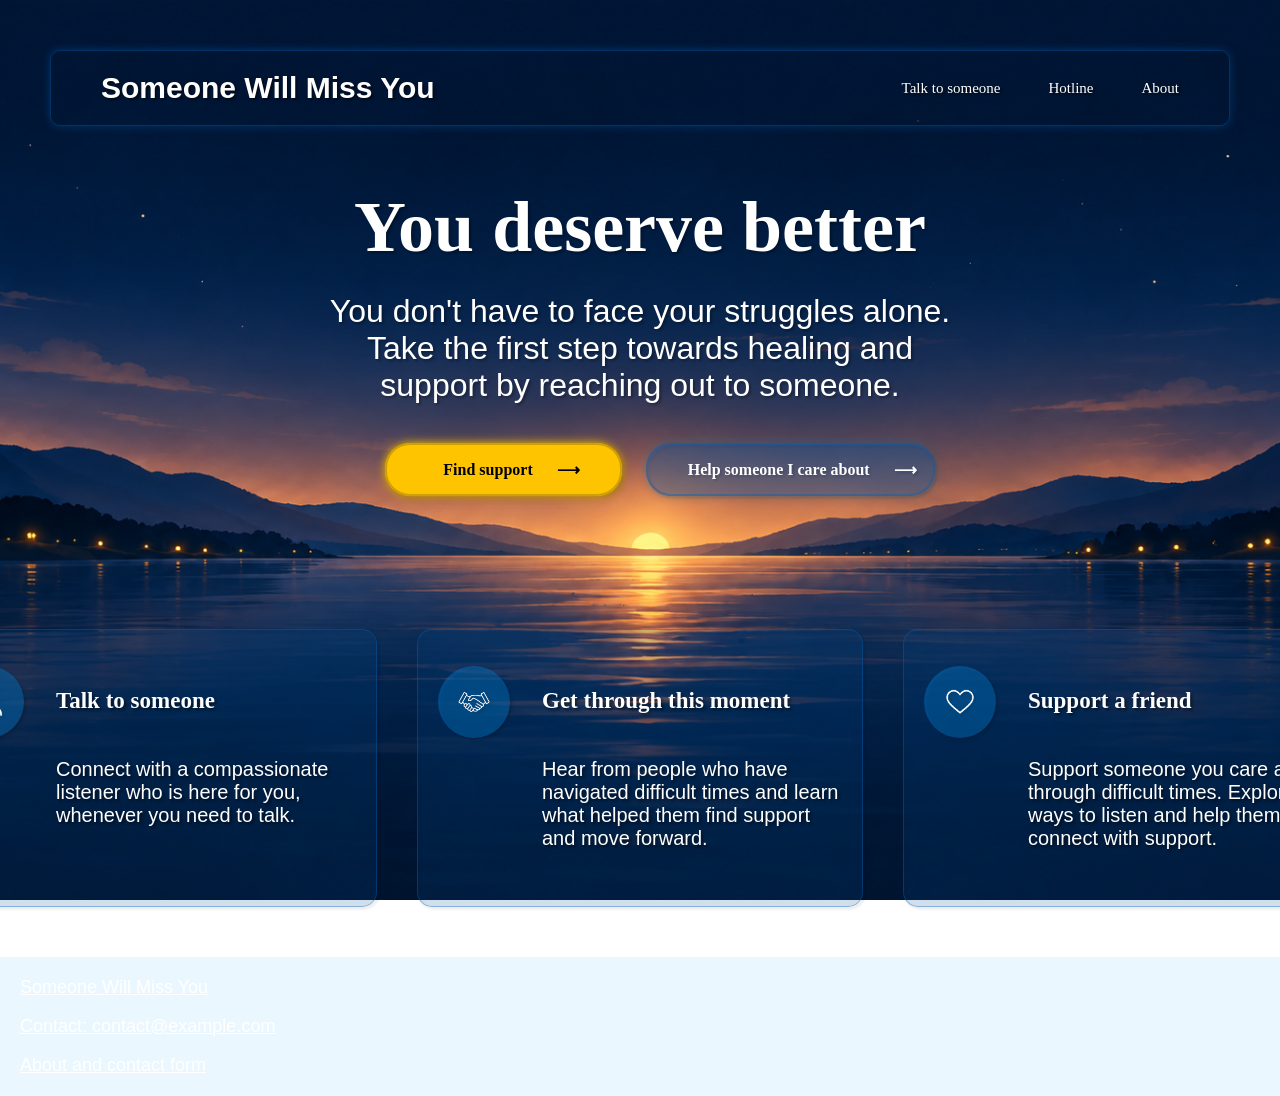
<file: index.html>
<!DOCTYPE html>
<html lang="en">
<head>
    <meta charset="UTF-8">
    <title>Someone Will Miss You</title>
    <meta name="viewport" content="width=device-width, initial-scale=1.0">
    <link rel="stylesheet" href="css/styles.css">
    <script src="js/main.js" defer></script>

</head>

<!-- Body section -->
<body>

    <!-- Header section -->
    <header>

        <!-- Header navigation -->
        <a href="index.html"><h1>Someone Will Miss You</h1></a>

        <button type="button" class="menu-toggle"
            aria-expanded="false" aria-controls="header-menu">
            ☰
        </button>

        <nav>
            <ul class="header-navigation" id="header-menu">
                <!--<li><a href="support.html">Find support</a></li>--> <!-- Detta är något jag vill lägga till när jag jobbar på den efter avslutad kurs. -->
                <li><a href="talk.html">Talk to someone</a></li>
                <li><a href="hotline.html">Hotline</a></li>
                <li><a href="about.html">About</a></li>
            </ul>
        </nav>
    </header>

    <!-- Main section -->
    <main>

        <!-- Headline & paragraf -->
        <h2>You deserve better</h2>
        <p class="support-text">
            You don't have to face your struggles alone.
            Take the first step towards healing and 
            support by reaching out to someone. 
        </p>

        <!-- navigationsmeny -->
        <nav>
            <ul class = "main-navigation">
                <li><a href="hotline.html" id="find">Find support<span aria-hidden="true">⟶</span></a></li>
                <li><a href="talk.html" id="help">Help someone I care about<span aria-hidden="true">⟶</span></a></li>
            </ul>
        </nav>

        <!-- Support card navigation meny -->
        <section class="support-cards">
            <div class="support-card1">
                <div class="support-heading">
                    <img src="images/person.png" alt="a person">
                    <h2>Talk to someone</h2>
                </div>
                <p>Connect with a compassionate listener who is here for you,
                    whenever you need to talk.
            </div>

            <div class="support-card2">
                <div class="support-heading">
                    <img src="images/hands.png" alt="shaking hands">
                    <h2>Get through this moment</h2>
                </div>
                <p>Hear from people who have navigated difficult times and learn what helped them find support and move forward.
            </div>

            <div class="support-card3">
                <div class="support-heading">
                    <img src="images/heart.png" alt="a heart">
                    <h2>Support a friend</h2>
                </div>
                <p>Support someone you care about through difficult times. 
                    Explore ways to listen and help them connect with support.
            </div>
        </section>
        
    </main>

    <footer class="site-footer">
        <a href="index.html">Someone Will Miss You</a>
        <p>Contact: contact@example.com</p>
        <a href="about.html">About and contact form</a>
    </footer>
    
</body>

</html>
</file>
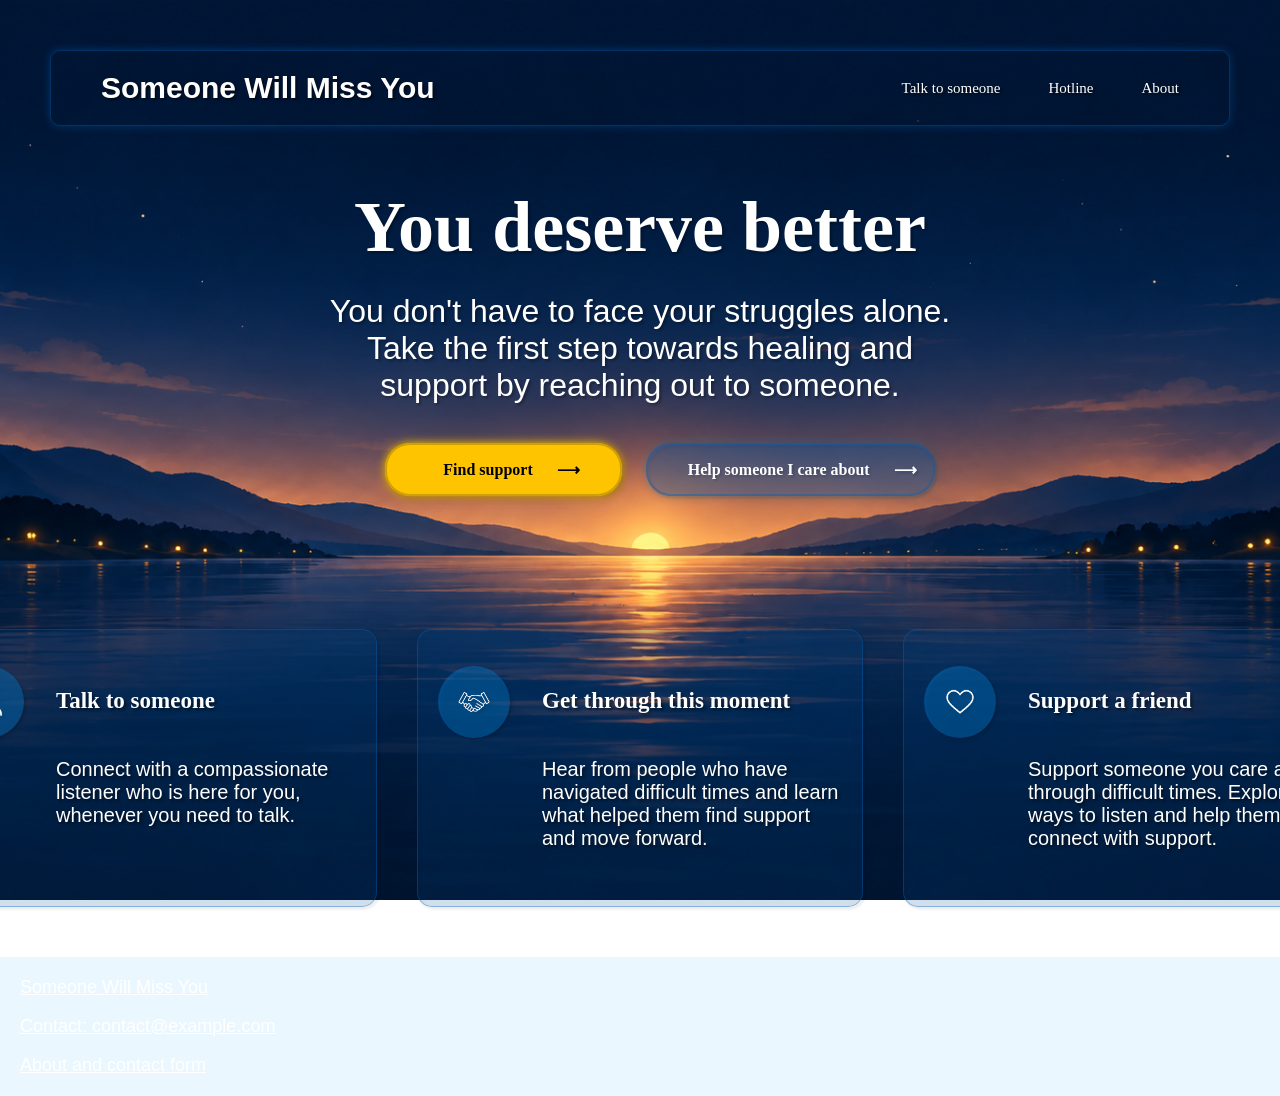
<file: html/index.html>
<!DOCTYPE html>
<html lang="en">
<head>
    <meta charset="UTF-8">
    <title>Someone Will Miss You</title>
    <meta name="viewport" content="width=device-width, initial-scale=1.0">
    <link rel="stylesheet" href="../css/styles.css">
    <script src="../js/main.js" defer></script>

</head>

<!-- Body section -->
<body>

    <!-- Header section -->
    <header>

        <!-- Header navigation -->
        <a href="index.html"><h1>Someone Will Miss You</h1></a>

        <button type="button" class="menu-toggle"
            aria-expanded="false" aria-controls="header-menu">
            ☰
        </button>

        <nav>
            <ul class="header-navigation">
                <!--<li><a href="support.html">Find support</a></li>--> <!-- Detta är något jag vill lägga till när jag jobbar på den efter avslutad kurs. -->
                <li><a href="talk.html">Talk to someone</a></li>
                <li><a href="hotline.html">Hotline</a></li>
                <li><a href="about.html">About</a></li>
            </ul>
        </nav>
    </header>

    <!-- Main section -->
    <main>

        <!-- Headline & paragraf -->
        <h2>You deserve better</h2>
        <p class="support-text">
            You don't have to face your struggles alone.
            Take the first step towards healing and 
            support by reaching out to someone. 
        </p>

        <!-- navigationsmeny -->
        <nav>
            <ul class = "main-navigation">
                <li><a href="talk.html" id="find">Find support<span aria-hidden="true">⟶</span></a></li>
                <li><a href="hotline.html" id="help">Help someone I care about<span aria-hidden="true">⟶</span></a></li>
            </ul>
        </nav>

        <!-- Support card navigation meny -->
        <section class="support-cards">
            <div class="support-card1">
                <div class="support-heading">
                    <img src="../images/person.png" alt="a person">
                    <h2>Talk to someone</h2>
                </div>
                <p>Connect with a compassionate listener who is here for you,
                    whenever you need to talk.
            </div>

            <div class="support-card2">
                <div class="support-heading">
                    <img src="../images/hands.png" alt="shaking hands">
                    <h2>Get through this moment</h2>
                </div>
                <p>Hear from people who have navigated difficult times and learn what helped them find support and move forward.
            </div>

            <div class="support-card3">
                <div class="support-heading">
                    <img src="../images/heart.png" alt="a heart">
                    <h2>Support a friend</h2>
                </div>
                <p>Support someone you care about through difficult times. 
                    Explore ways to listen and help them connect with support.
            </div>
        </section>
        
    </main>

    <footer class="site-footer">
        <a href="index.html">Someone Will Miss You</a>
        <p>Contact: contact@example.com</p>
        <a href="about.html">About and contact form</a>
    </footer>
    
</body>

</html>
</file>
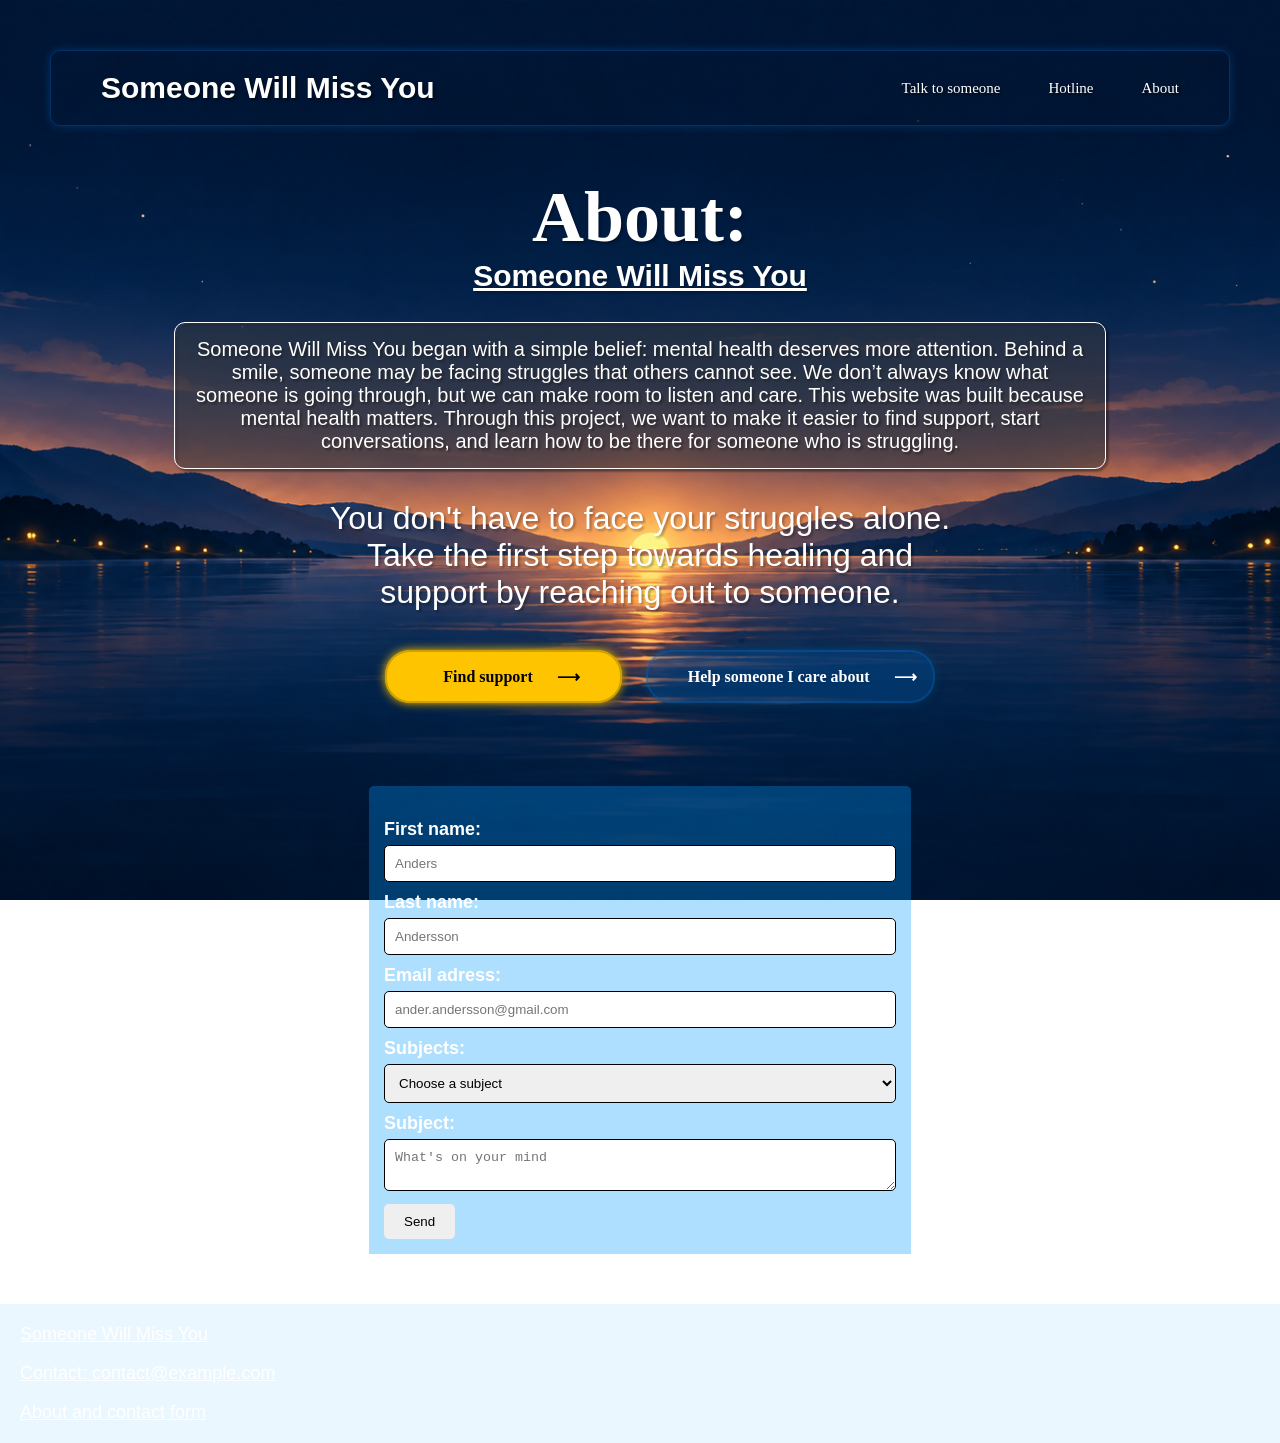
<file: about.html>
<!DOCTYPE html>
<html lang="en">
<head>
    <meta charset="UTF-8">
    <title>Someone Will Miss You</title>
    <meta name="viewport" content="width=device-width, initial-scale=1.0">
    <link rel="stylesheet" href="css/styles.css">
    <script src="js/main.js" defer></script>
    <script src="js/contact.js" defer></script>

</head>

<body>
    <header>

        <!-- Header navigation -->

        <a href="index.html"><h1>Someone Will Miss You</h1></a>

        <button type="button" class="menu-toggle"
            aria-expanded="false" aria-controls="header-menu">
            ☰
        </button>

        <nav>
            <ul class="header-navigation">
            <!--<li><a href="support.html">Find support</a></li>--> <!-- Detta är något jag vill lägga till när jag jobbar på den efter avslutad kurs. -->
                <li><a href="talk.html">Talk to someone</a></li>
                <li><a href="hotline.html">Hotline</a></li>
                <li><a href="about.html">About</a></li>
            </ul>
        </nav>
    </header>

    <main>
            <h2 class="about-header">About:</h2>
            <h3 class="about-brand">Someone Will Miss You</h3>
            
            <p class="about-paragraph">Someone Will Miss You began with a simple belief: mental health deserves more attention.
                Behind a smile, someone may be facing struggles that others cannot see. We don’t always know what someone is going through, 
                but we can make room to listen and care.
                This website was built because mental health matters. 
                Through this project, we want to make it easier to find support, start conversations, 
                and learn how to be there for someone who is struggling.
            </p>
            
            <p class="support-text">
                You don't have to face your struggles alone.
                Take the first step towards healing and 
                support by reaching out to someone. 
            </p>

        <!-- navigationsmeny -->
        <nav>
            <ul class = "main-navigation">
                <li><a href="hotline.html" id="find">Find support<span aria-hidden="true">⟶</span></a></li>
                <li><a href="talk.html" id="help">Help someone I care about<span aria-hidden="true">⟶</span></a></li>
            </ul>
        </nav>

        <div class="contact-container">
            <ul id="errorlist"></ul>
            <ul id="validatemessage"></ul>
            <form id="contact-form" novalidate>
                <label for="fName">First name:</label>
                <input type="text" id="fName" placeholder="Anders">

                <label for="lName">Last name:</label>
                <input type="text" id="lName" placeholder="Andersson">

                <label for="email">Email adress:</label>
                <input type="email" id="email" placeholder="ander.andersson@gmail.com">

                <label for="subject-options">Subjects:</label>
                <select id="subject-options" name="Subjects">
                    <option value="choose" selected>Choose a subject</option>
                    <option value="error">Site errors</option>
                    <option value="apply">Apply</option>
                    <option value="ideas">Ideas</option>
                    <option value="other">Other</option>
                </select>

                <label for="subject">Subject:</label>
                <textarea id="subject" name="subject" placeholder="What's on your mind"></textarea>

                <input type="submit" value="Send">
            </form>
        </div>
    </main>

    <footer class="site-footer">
        <a href="index.html">Someone Will Miss You</a>
        <p>Contact: contact@example.com</p>
        <a href="about.html">About and contact form</a>
    </footer>
    
</body>

</html>
</file>
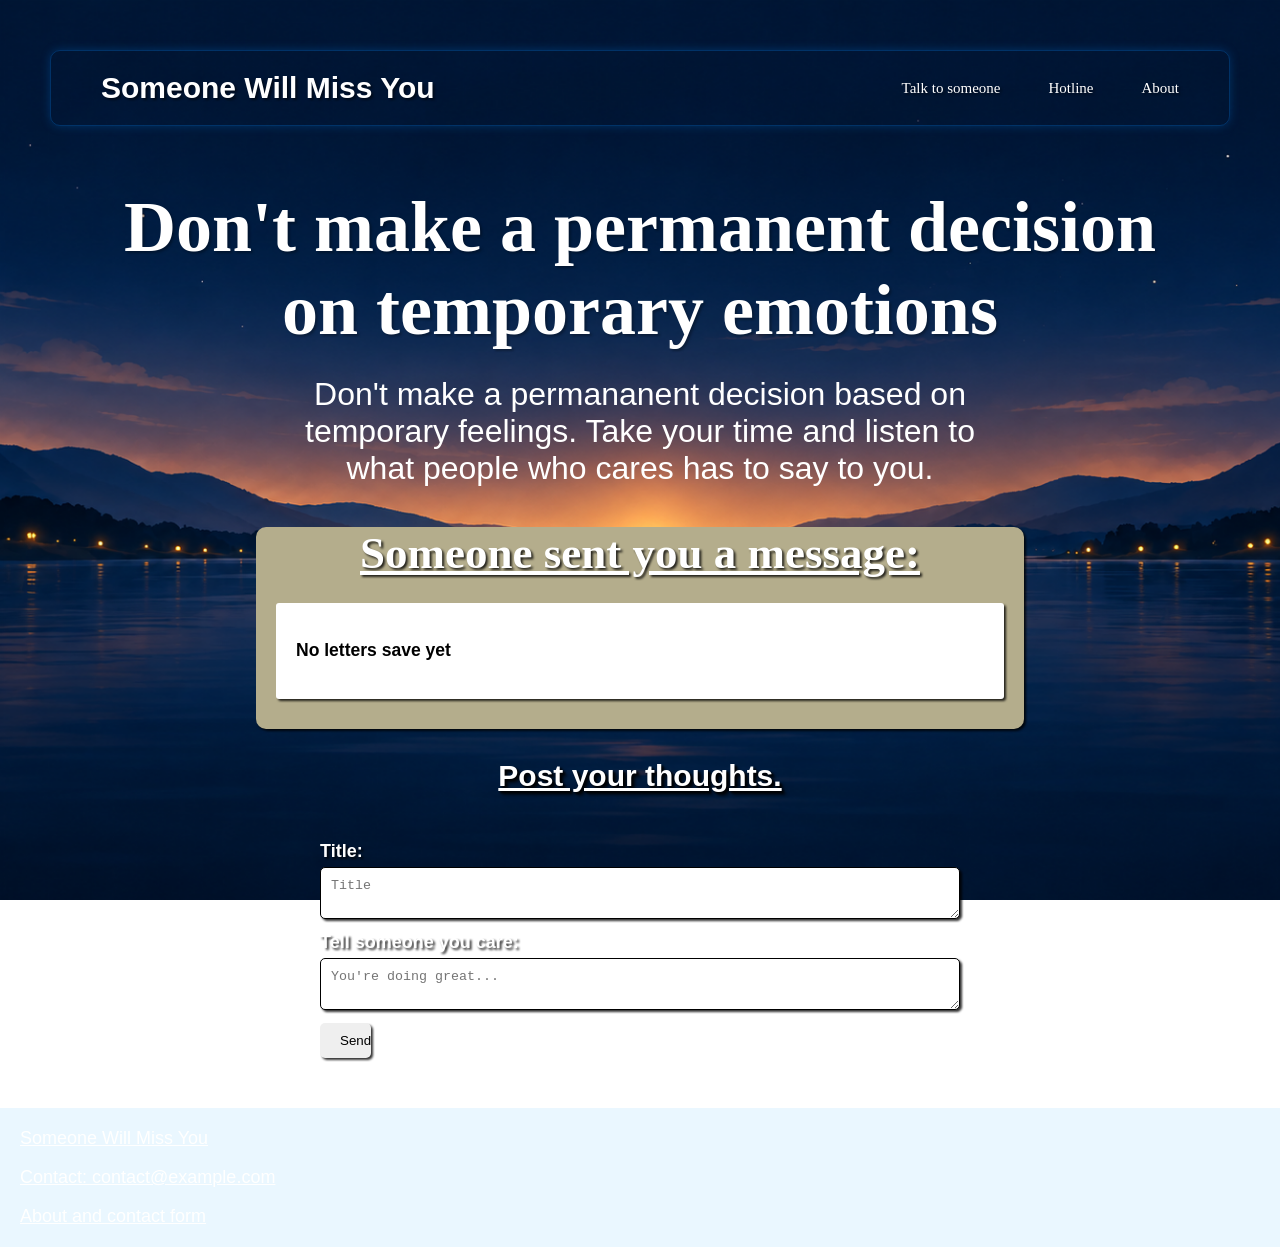
<file: chat.html>
<!DOCTYPE html>
<html lang="en">
<head>
    <meta charset="UTF-8">
    <title>Someone Will Miss You</title>
    <meta name="viewport" content="width=device-width, initial-scale=1.0">
    <link rel="stylesheet" href="css/styles.css">
    <script src="js/main.js" defer></script>
    <script src="js/post.js" defer></script>

</head>

<body>
    <header>

        <!-- Header navigation -->

        <a href="index.html"><h1>Someone Will Miss You</h1></a>

        <button type="button" class="menu-toggle"
            aria-expanded="false" aria-controls="header-menu">
            ☰
        </button>

        <nav>
            <ul class="header-navigation">
                <li><a href="talk.html">Talk to someone</a></li>
                <li><a href="hotline.html">Hotline</a></li>
                <li><a href="about.html">About</a></li>
            </ul>
        </nav>
    </header>

    <main>
        <h2 class="hotline-header">Don't make a permanent decision <br> on temporary emotions</h2>
        <p class="hotline-text">
            Don't make a permananent decision based on temporary feelings. 
            Take your time and listen to what people who cares has to say to you.
        </p>

        <section class="post-container">
            <h2 id="post-section">Someone sent you a message:</h2>
            <div class="post-paper">
                <h3 id="postheader">No letters save yet</h3>
                <p id="postparagraph"></p>
            </div>
        </section>

        <section class="yourpost-container">
            <h3 id="thoughts">Post your thoughts.</h3>

            <form id="post-form" novalidate>
                <ul id="errorlist"></ul>
                <ul id="validatemessage"></ul>

                <label for="post-title">Title:</label>
                <textarea id="post-title" name="post-title" placeholder="Title"></textarea>

                <label for="post-text">Tell someone you care:</label>
                <textarea id="post-text" name="post-text" placeholder="You're doing great..."></textarea>

                <input type="submit" id="post-button" value="Send">
            </form>
        </section>

    </main>
    
    <footer class="site-footer">
        <a href="index.html">Someone Will Miss You</a>
        <p>Contact: contact@example.com</p>
        <a href="about.html">About and contact form</a>
    </footer>

</body>

</html>
</file>
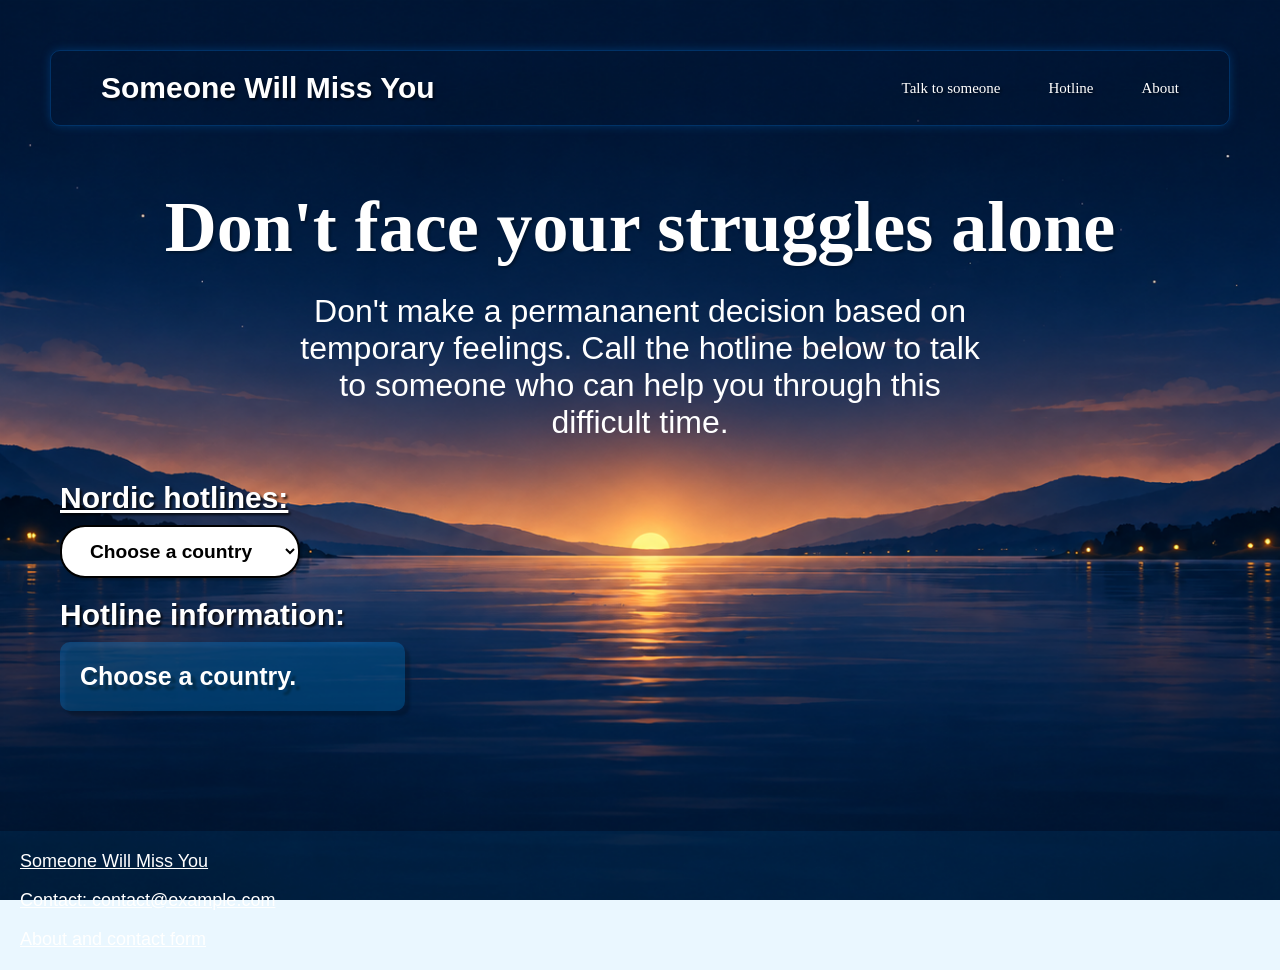
<file: hotline.html>
<!DOCTYPE html>
<html lang="en">
<head>
    <meta charset="UTF-8">
    <title>Someone Will Miss You</title>
    <meta name="viewport" content="width=device-width, initial-scale=1.0">
    <link rel="stylesheet" href="css/styles.css">
    <script src="js/main.js" defer></script>
    <script src="js/hotline.js" defer></script>

</head>

<body>
    <header>

        <!-- Header navigation -->

        <a href="index.html"><h1>Someone Will Miss You</h1></a>

        <button type="button" class="menu-toggle"
            aria-expanded="false" aria-controls="header-menu">
            ☰
        </button>

        <nav>
            <ul class="header-navigation">
            <!--<li><a href="support.html">Find support</a></li>--> <!-- Detta är något jag vill lägga till när jag jobbar på den efter avslutad kurs. -->
                <li><a href="talk.html">Talk to someone</a></li>
                <li><a href="hotline.html">Hotline</a></li>
                <li><a href="about.html">About</a></li>
            </ul>
        </nav>
    </header>

    <main>
        <h2 class="hotline-header">Don't face your struggles alone</h2>
        <p class="hotline-text">
            Don't make a permananent decision based on temporary feelings. 
            Call the hotline below to talk to someone who can help you through this difficult time.
        </p>

        <!-- navigationsmeny -->
        <div class="country-option">
            <label id="countries" for="country">Nordic hotlines:</label>
            <select id="country">
                <option value="">Choose a country</option>
                <option value="se">Sweden</option>
                <option value="no">Norway</option>
                <option value="fi">Finland</option>
                <option value="dk">Denmark</option>
                <option value="is">Iceland</option>
            </select>

            <p id="hotlinetitle">Hotline information:</p>
            <ul id="hotline-info"></ul>
        </div>
    </main>
    
    <footer class="site-footer">
        <a href="index.html">Someone Will Miss You</a>
        <p>Contact: contact@example.com</p>
        <a href="about.html">About and contact form</a>
    </footer>

</body>

</html>
</file>
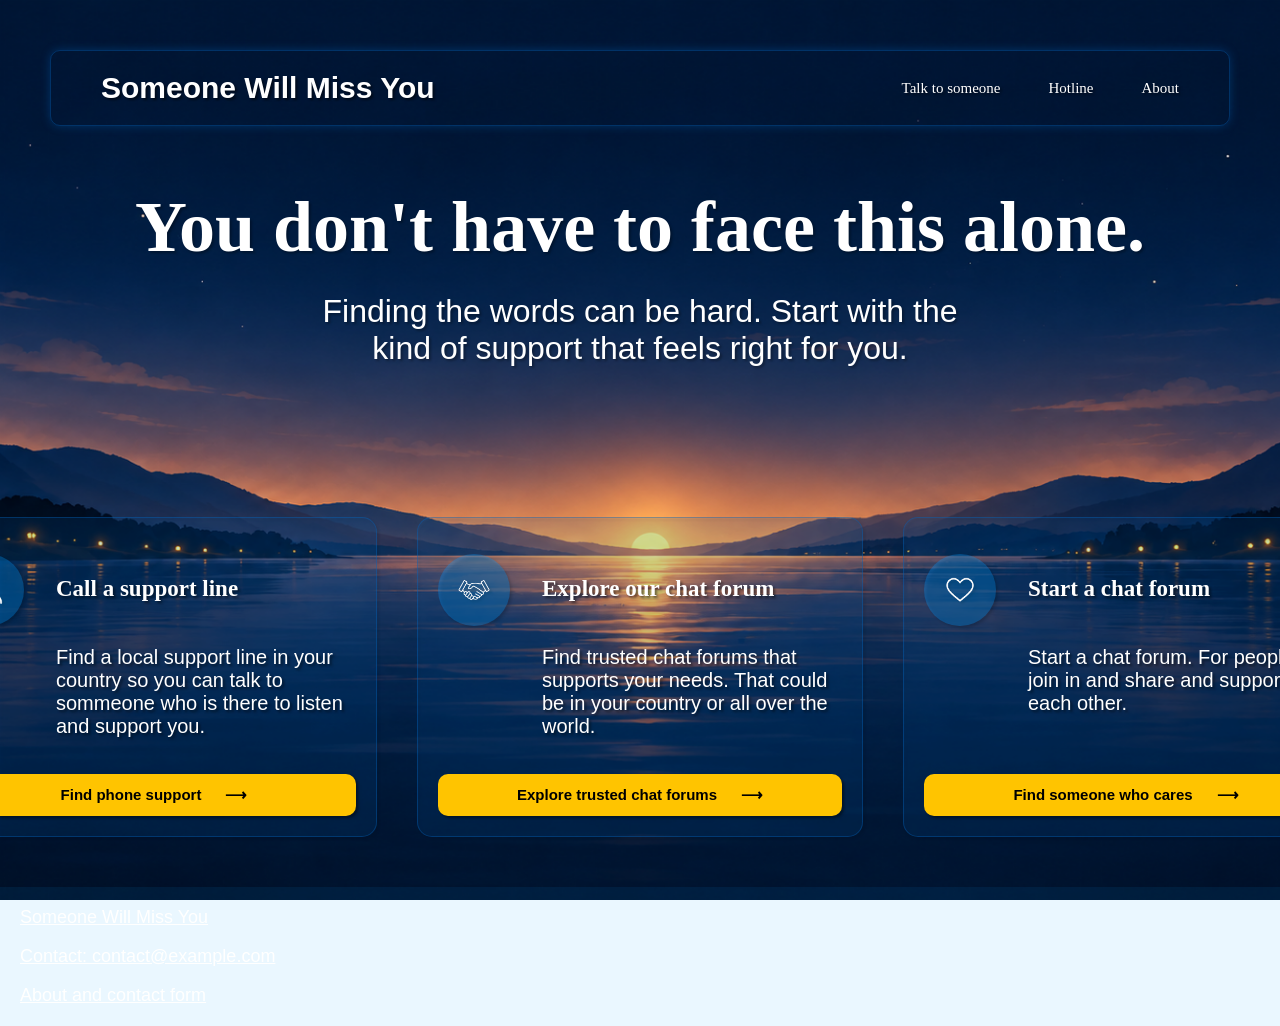
<file: talk.html>
<!DOCTYPE html>
<html lang="en">
<head>
    <meta charset="UTF-8">
    <title>Someone Will Miss You</title>
    <meta name="viewport" content="width=device-width, initial-scale=1.0">
    <link rel="stylesheet" href="css/styles.css">
    <script src="js/main.js" defer></script>
</head>

<body>
    <header>

        <!-- Header navigation -->
        <a href="index.html"><h1>Someone Will Miss You</h1></a>

        <button type="button" class="menu-toggle"
            aria-expanded="false" aria-controls="header-menu">
            ☰
        </button>

        <nav>
            <ul class="header-navigation">
            <!--<li><a href="support.html">Find support</a></li>--> <!-- Detta är något jag vill lägga till när jag jobbar på den efter avslutad kurs. -->
                <li><a href="talk.html">Talk to someone</a></li>
                <li><a href="hotline.html">Hotline</a></li>
                <li><a href="about.html">About</a></li>
            </ul>
        </nav>
    </header>

    <main>

        <!-- Headline & paragraf -->
        <h2>You don't have to face this alone.</h2>
        <p class="support-text">
            Finding the words can be hard. 
            Start with the kind of support that feels right for you.
        </p>

        <!-- Support card navigation meny -->
        <section class="support-cards">
            <div class="support-card1">
                <div class="support-heading">
                    <img src="images/person.png" alt="a person">
                    <h2>Call a support line</h2>
                </div>
                <p>Find a local support line in your country so you can talk to sommeone
                    who is there to listen and support you.</p>
                <a href="hotline.html" class="support-button">
                    Find phone support<span aria-hidden="true">⟶</span>
                </a>
            </div>

            <div class="support-card2">
                <div class="support-heading">
                    <img src="images/hands.png" alt="shaking hands">
                    <h2>Explore our chat forum</h2>
                </div>
                <p>Find trusted chat forums that supports your needs. That could be in your
                    country or all over the world.
                </p>
                <a href="chat.html" class="support-button">
                    Explore trusted chat forums<span aria-hidden="true">⟶</span>
                </a>
            </div>

            <div class="support-card3">
                <div class="support-heading">
                    <img src="images/heart.png" alt="a heart">
                    <h2>Start a chat forum</h2>
                </div>
                <p>Start a chat forum. For people to join in and share and support each other.</p>
                <a href="chat.html" class="support-button">
                    Find someone who cares<span aria-hidden="true">⟶</span>
                </a>
            </div>

        </section>
    </main>

    <footer class="site-footer">
        <a href="index.html">Someone Will Miss You</a>
        <p>Contact: contact@example.com</p>
        <a href="about.html">About and contact form</a>
    </footer>
    
</body>

</html>
</file>
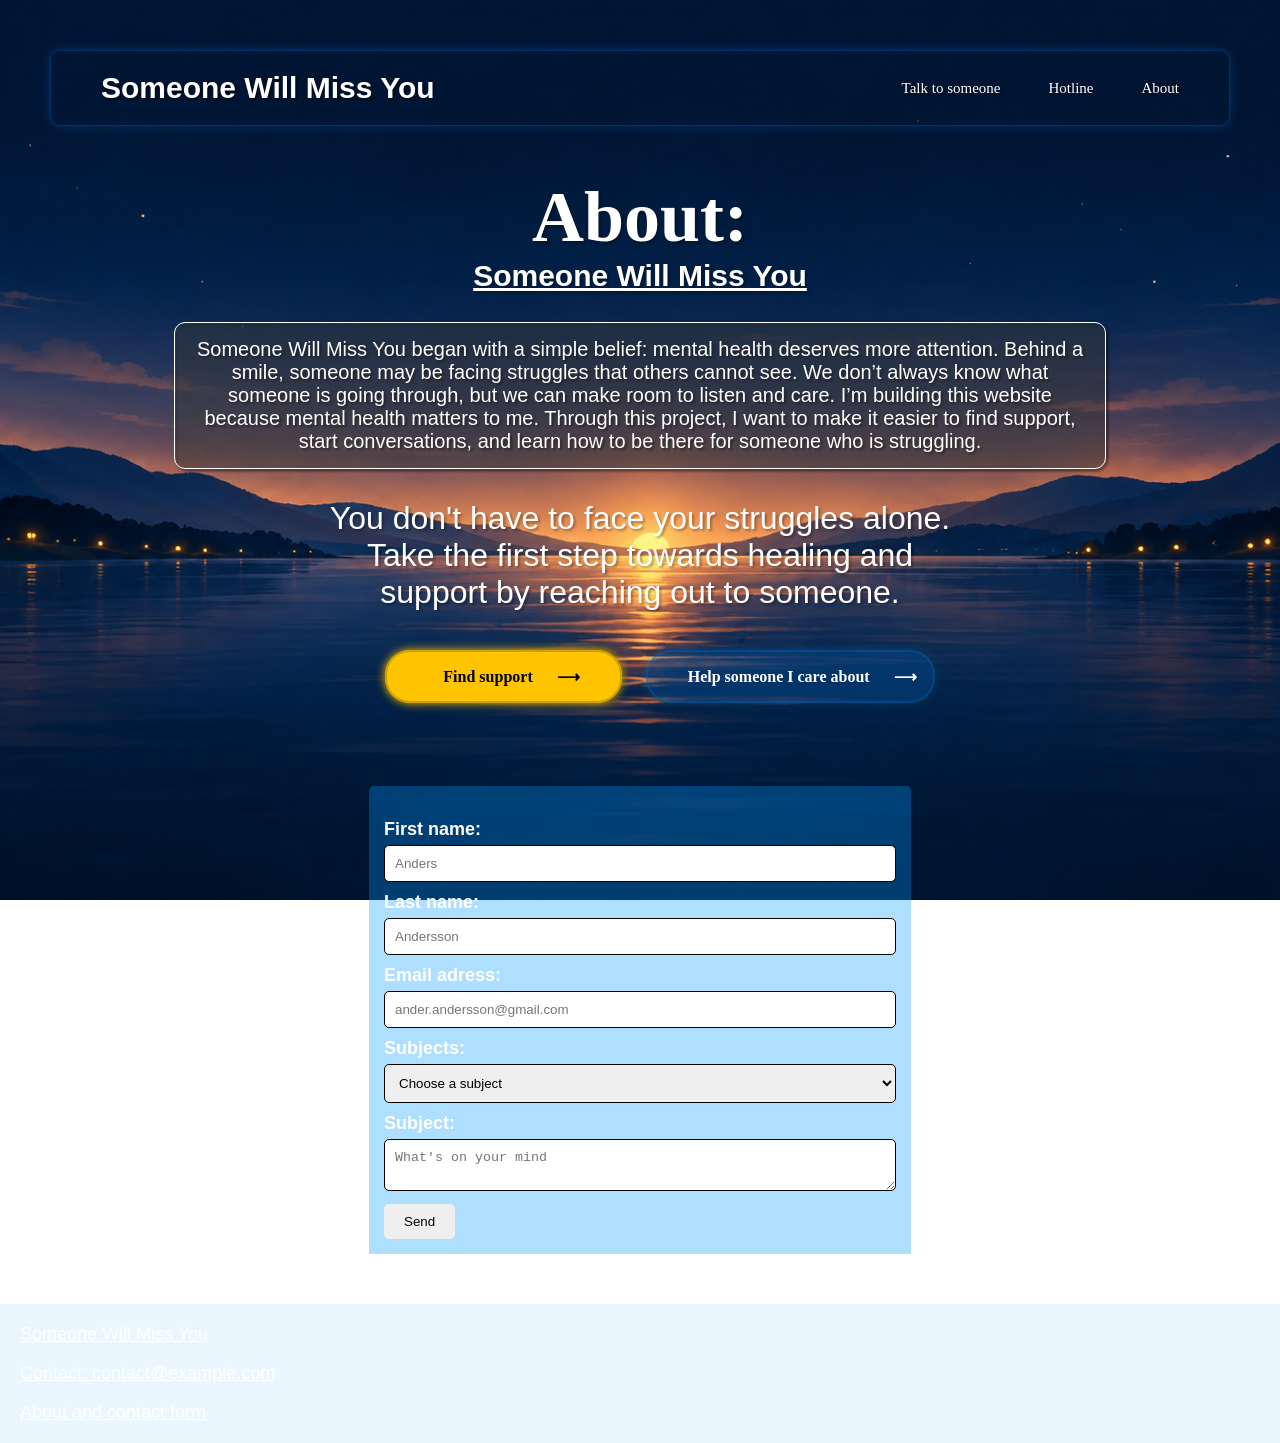
<file: html/about.html>
<!DOCTYPE html>
<html lang="en">
<head>
    <meta charset="UTF-8">
    <title>Someone Will Miss You</title>
    <meta name="viewport" content="width=device-width, initial-scale=1.0">
    <link rel="stylesheet" href="../css/styles.css">
    <script src="../js/main.js" defer></script>
    <script src="../js/contact.js" defer></script>

</head>

<body>
    <header>

        <!-- Header navigation -->

        <a href="index.html"><h1>Someone Will Miss You</h1></a>

        <button type="button" class="menu-toggle"
            aria-expanded="false" aria-controls="header-menu">
            ☰
        </button>

        <nav>
            <ul class="header-navigation">
            <!--<li><a href="support.html">Find support</a></li>--> <!-- Detta är något jag vill lägga till när jag jobbar på den efter avslutad kurs. -->
                <li><a href="talk.html">Talk to someone</a></li>
                <li><a href="hotline.html">Hotline</a></li>
                <li><a href="about.html">About</a></li>
            </ul>
        </nav>
    </header>

    <main>
            <h2 class="about-header">About:</h2>
            <h3 class="about-brand">Someone Will Miss You</h3>
            
            <p class="about-paragraph">Someone Will Miss You began with a simple belief: mental health deserves more attention.
                Behind a smile, someone may be facing struggles that others cannot see. We don’t always know what someone is going through, 
                but we can make room to listen and care.
                I’m building this website because mental health matters to me. 
                Through this project, I want to make it easier to find support, start conversations, 
                and learn how to be there for someone who is struggling.
            </p>
            
            <p class="support-text">
                You don't have to face your struggles alone.
                Take the first step towards healing and 
                support by reaching out to someone. 
            </p>

        <!-- navigationsmeny -->
        <nav>
            <ul class = "main-navigation">
                <li><a href="talk.html" id="find">Find support<span aria-hidden="true">⟶</span></a></li>
                <li><a href="hotline.html" id="help">Help someone I care about<span aria-hidden="true">⟶</span></a></li>
            </ul>
        </nav>

        <section class="contact-container">
            <ul id="errorlist"></ul>
            <ul id="validatemessage"></ul>
            <form id="contact-form" novalidate>
                <label for="fName">First name:</label>
                <input type="text" id="fName" placeholder="Anders">

                <label for="lName">Last name:</label>
                <input type="text" id="lName" placeholder="Andersson">

                <label for="email">Email adress:</label>
                <input type="email" id="email" placeholder="ander.andersson@gmail.com">

                <label for="subject-options">Subjects:</label>
                <select id="subject-options" name="Subjects">
                    <option value="choose" selected>Choose a subject</option>
                    <option value="error">Site errors</option>
                    <option value="apply">Apply</option>
                    <option value="ideas">Ideas</option>
                    <option value="other">Other</option>
                </select>

                <label for="subject">Subject:</label>
                <textarea id="subject" name="subject" placeholder="What's on your mind"></textarea>

                <input type="submit" value="Send">
            </form>
        </section>
    </main>

    <footer class="site-footer">
        <a href="index.html">Someone Will Miss You</a>
        <p>Contact: contact@example.com</p>
        <a href="about.html">About and contact form</a>
    </footer>
    
</body>

</html>
</file>
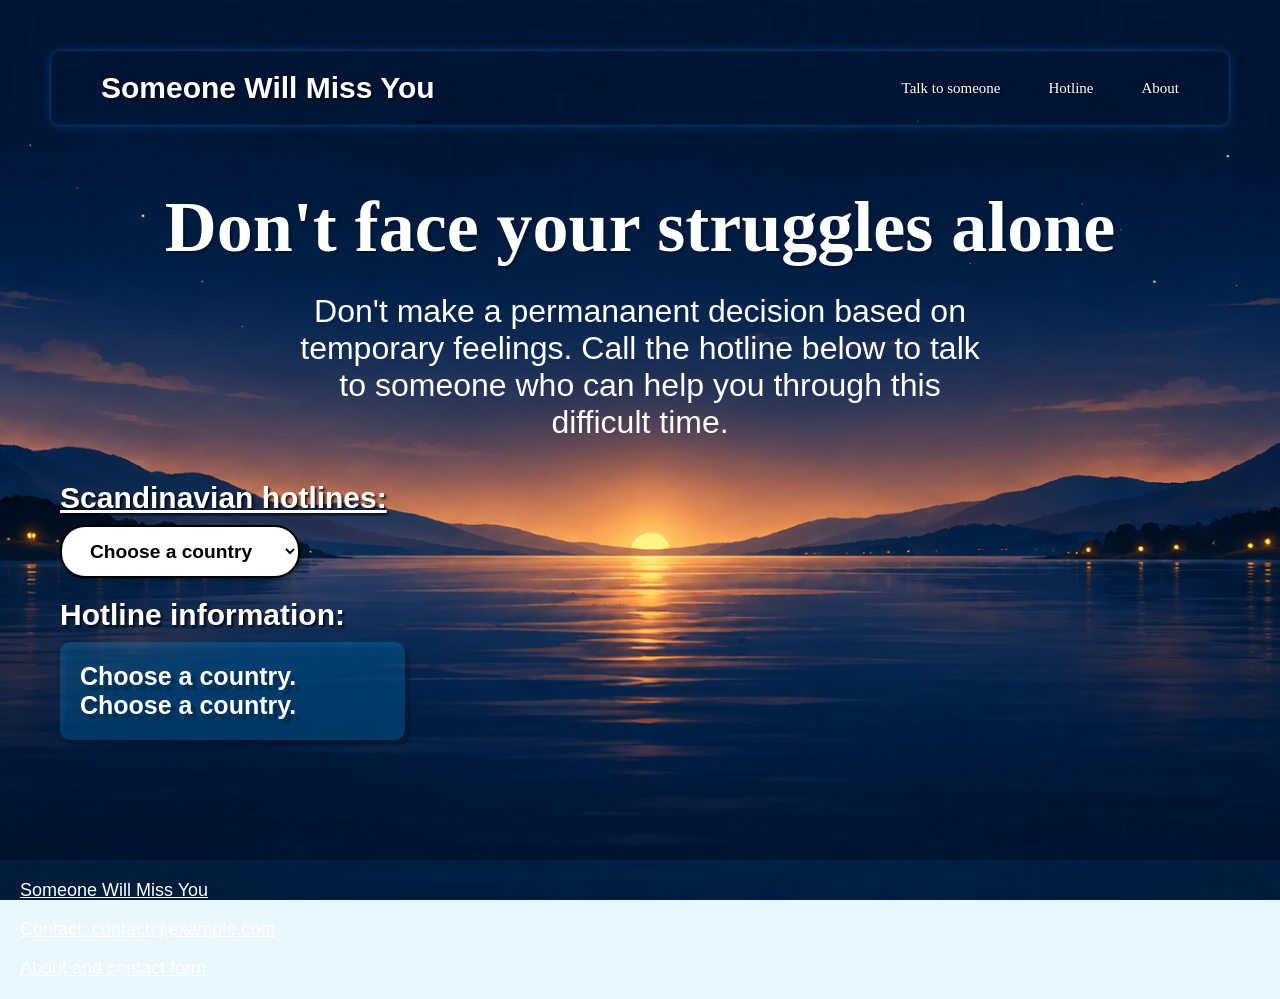
<file: html/hotline.html>
<!DOCTYPE html>
<html lang="en">
<head>
    <meta charset="UTF-8">
    <title>Someone Will Miss You</title>
    <meta name="viewport" content="width=device-width, initial-scale=1.0">
    <link rel="stylesheet" href="../css/styles.css">
    <script src="../js/main.js" defer></script>
    <script src="../js/hotline.js" defer></script>

</head>

<body>
    <header>

        <!-- Header navigation -->

        <a href="index.html"><h1>Someone Will Miss You</h1></a>

        <button type="button" class="menu-toggle"
            aria-expanded="false" aria-controls="header-menu">
            ☰
        </button>

        <nav>
            <ul class="header-navigation">
            <!--<li><a href="support.html">Find support</a></li>--> <!-- Detta är något jag vill lägga till när jag jobbar på den efter avslutad kurs. -->
                <li><a href="talk.html">Talk to someone</a></li>
                <li><a href="hotline.html">Hotline</a></li>
                <li><a href="about.html">About</a></li>
            </ul>
        </nav>
    </header>

    <main>
        <h2 class="hotline-header">Don't face your struggles alone</h2>
        <p class="hotline-text">
            Don't make a permananent decision based on temporary feelings. 
            Call the hotline below to talk to someone who can help you through this difficult time.
        </p>

        <!-- navigationsmeny -->
        <section class="country-option">
            <label id="countries"for="country">Scandinavian hotlines:</label>
            <select id="country">
                <option value="">Choose a country</option>
                <option value="se">Sweden</option>
                <option value="no">Norway</option>
                <option value="fi">Finland</option>
                <option value="dk">Denmark</option>
                <option value="is">Iceland</option>
            </select>

            <p id="hotlinetitle">Hotline information:</p>
            <ul id="hotline-info">Choose a country.</ul>
        </section>
    </main>
    
    <footer class="site-footer">
        <a href="index.html">Someone Will Miss You</a>
        <p>Contact: contact@example.com</p>
        <a href="about.html">About and contact form</a>
    </footer>

</body>

</html>
</file>
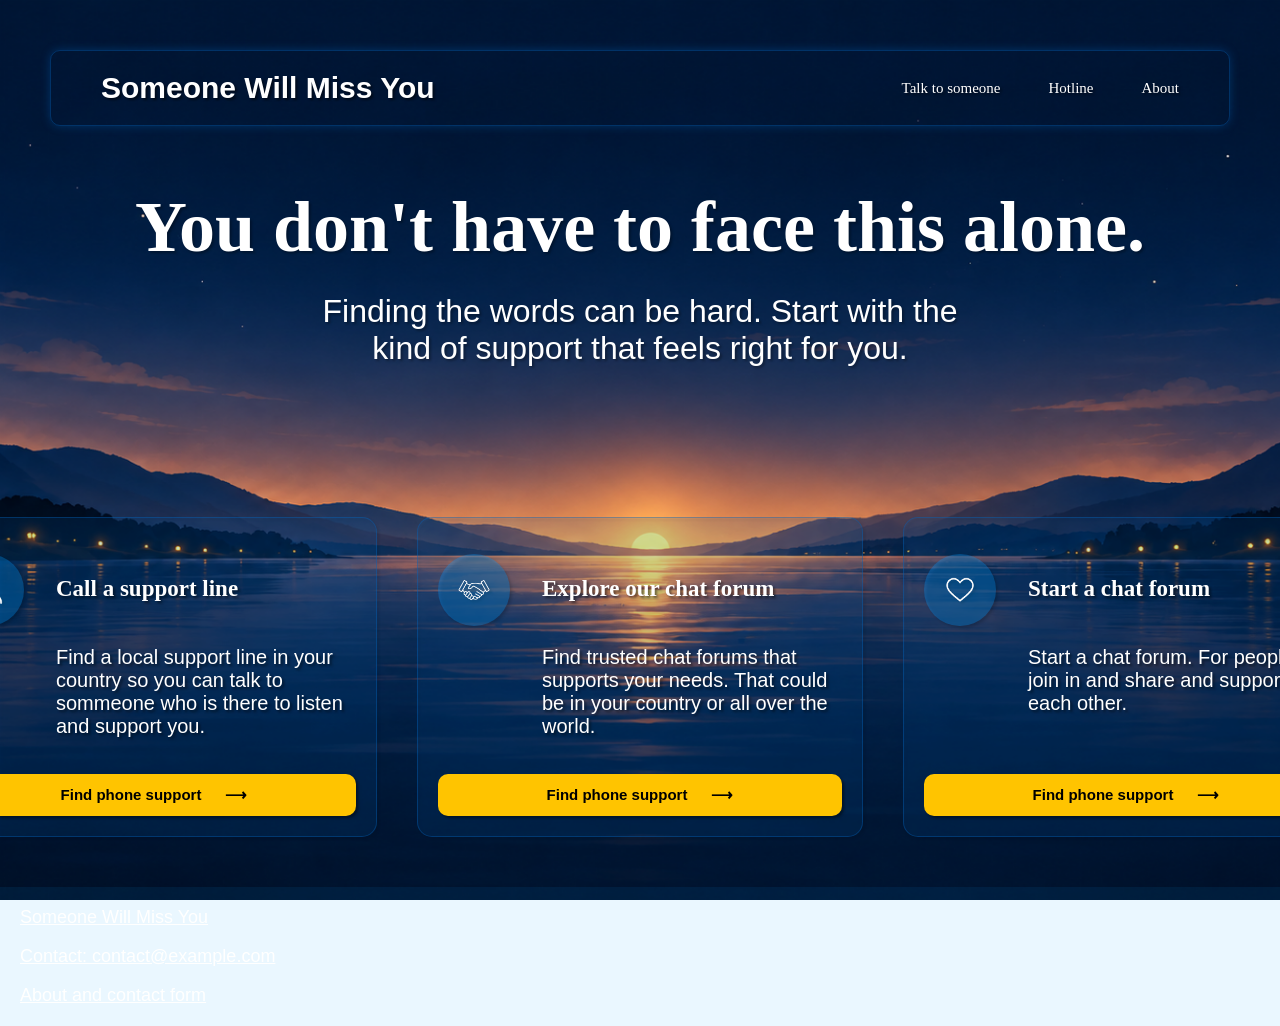
<file: html/talk.html>
<!DOCTYPE html>
<html lang="en">
<head>
    <meta charset="UTF-8">
    <title>Someone Will Miss You</title>
    <meta name="viewport" content="width=device-width, initial-scale=1.0">
    <link rel="stylesheet" href="../css/styles.css">
    <script src="../js/main.js" defer></script>
</head>

<body>
    <header>

        <!-- Header navigation -->
        <a href="index.html"><h1>Someone Will Miss You</h1></a>

        <button type="button" class="menu-toggle"
            aria-expanded="false" aria-controls="header-menu">
            ☰
        </button>

        <nav>
            <ul class="header-navigation">
            <!--<li><a href="support.html">Find support</a></li>--> <!-- Detta är något jag vill lägga till när jag jobbar på den efter avslutad kurs. -->
                <li><a href="talk.html">Talk to someone</a></li>
                <li><a href="hotline.html">Hotline</a></li>
                <li><a href="about.html">About</a></li>
            </ul>
        </nav>
    </header>

    <main>

        <!-- Headline & paragraf -->
        <h2>You don't have to face this alone.</h2>
        <p class="support-text">
            Finding the words can be hard. 
            Start with the kind of support that feels right for you.
        </p>

        <!-- Support card navigation meny -->
        <section class="support-cards">
            <div class="support-card1">
                <div class="support-heading">
                    <img src="../images/person.png" alt="a person">
                    <h2>Call a support line</h2>
                </div>
                <p>Find a local support line in your country so you can talk to sommeone
                    who is there to listen and support you.</p>
                <a href="hotline.html" class="support-button">
                    Find phone support<span aria-hidden="true">⟶</span>
                </a>
            </div>

            <div class="support-card2">
                <div class="support-heading">
                    <img src="../images/hands.png" alt="shaking hands">
                    <h2>Explore our chat forum</h2>
                </div>
                <p>Find trusted chat forums that supports your needs. That could be in your
                    country or all over the world.
                </p>
                <a href="hotline.html" class="support-button">
                    Find phone support<span aria-hidden="true">⟶</span>
                </a>
            </div>

            <div class="support-card3">
                <div class="support-heading">
                    <img src="../images/heart.png" alt="a heart">
                    <h2>Start a chat forum</h2>
                </div>
                <p>Start a chat forum. For people to join in and share and support each other.</p>
                <a href="hotline.html" class="support-button">
                    Find phone support<span aria-hidden="true">⟶</span>
                </a>
            </div>

        </section>
    </main>

    <footer class="site-footer">
        <a href="index.html">Someone Will Miss You</a>
        <p>Contact: contact@example.com</p>
        <a href="about.html">About and contact form</a>
    </footer>
    
</body>

</html>
</file>
<file: css/styles.css>
body {
    font-family: Arial, sans-serif;
    font-size: 15px;
    background-image: url("../images/background.png");
    background-size: cover;
    background-position: center;
    background-repeat: no-repeat;
    min-height: 100vh;
    margin: 0;
    background-attachment: fixed;
}

li {
    list-style: none;
}

a {
    text-decoration: none;
    color: inherit
}

/* Början av Header styling */

.header-navigation a {
    color: white;
    font-family: poppins;
}

h1 {
    color: white;
    text-align: left;
    padding-left: 50px;
    filter: drop-shadow(2px 2px 1px rgba(0, 0, 0, 0.5));
}

header {
    display: flex;
    align-items: center;
    justify-content: space-between;
    border: 1px solid #0362bb60;
    border-radius: 10px;
    margin-top: 1rem;
    margin: 50px 50px;
    box-shadow: 0 0 10px #0362bb60;
}

.header-navigation {
    display: flex;
    gap: 3rem;
    padding-right: 50px;
    filter: drop-shadow(2px 2px 1px rgba(0, 0, 0, 0.5));
}

.header-navigation :hover {
    color: rgb(253, 252, 252);
    text-shadow: 0 0 8px rgb(252, 252, 252);
}

a h1:hover {
    color: rgb(253, 252, 252);
    text-shadow: 0 0 8px rgb(252, 252, 252);
}

/* Början av main Styling */
.main-navigation a {
    color: white;
}

.main-navigation {
    display: flex;
    flex-direction: row;
    justify-content: center;
    gap: 1.5rem;
}

#find {
    background-color: rgb(255, 196, 0);
    border-radius: 25px;
    border-style: solid;
    border-color: rgb(207, 160, 4);
    border-width: 2px;
    padding: 1rem;
    padding-left: 3.5rem;
    padding-right: 2.5rem;
    color: black;
    font-family: poppins;
    font-size: 1rem;
    font-weight: bold;
    filter: drop-shadow(2px 2px 1px rgba(0, 0, 0, 0.3));
    box-shadow: 0 0 10px rgb(255, 196, 0);
    transition: background-color 0.5s ease, color 0.5s ease;
}

.main-navigation #find:hover {
    background-color: rgb(200, 214, 6);
    color: rgb(0, 0, 0);
    transform: translateY(-2px);
}

#help {
    background-color: #0362bb50;
    border-radius: 25px;
    border-style: solid;
    border-width: 2px;
    border-color: #0362bb60;
    padding: 1rem;
    padding-left: 2.5rem;
    color: white;
    font-family: poppins;
    font-size: 1rem;
    font-weight: bold;
    filter: drop-shadow(2px 2px 1px rgba(0, 0, 0, 0.3));
    box-shadow: 0 0 10px #0387bb50;
    transition: background-color 0.5s ease, color 0.5s ease;
}

.main-navigation #help:hover {
    background-color: #02b7ff50;
    color: rgb(247, 247, 247);
    transform: translateY(-2px);
}

span {
    margin-left: 1.5rem;
}

h2 {
    color: white;
    text-align: center;
    font-size: 4.5rem;
    font-family: poppins;
    margin-bottom: 1.5rem;
    filter: drop-shadow(2px 2px 1px rgba(0, 0, 0, 0.3));
}

.support-text {
    color: white;
    text-align: center;
    font-size: 2rem;
    width: 650px;
    margin: auto;
    margin-bottom: 3.5rem;
    filter: drop-shadow(2px 2px 1px rgba(0, 0, 0, 0.3));
}

.about-header {
    margin: 0;
    filter: drop-shadow(2px 2px 1px rgba(0, 0, 0, 0.3));
    text-align: center;
}

.about-brand {
    color: white;
    font-size: 30px;
    text-align: center;
    margin-top: 0;
    filter: drop-shadow(2px 2px 1px rgba(0, 0, 0, 0.3));
    text-decoration: underline;
}

.about-paragraph {
    border-width: 2rem;
    color: white;
    background-color: rgba(87, 88, 88, 0.3);
    outline: solid 1px;
    border-radius: 10px;
    font-size: 20px;
    max-width: 900px;
    margin-left: 510px;
    margin-inline: auto;
    text-align: center;
    padding: 15px;
    margin-bottom: 2rem;
    filter: drop-shadow(2px 2px 1px rgba(0, 0, 0, 0.8));
}

/* Support cards sektionen */
.support-cards {
    display: flex;
    justify-content: center;
    margin-top: 150px;
    gap: 40px;
}

.support-card1,
.support-card2,
.support-card3 {
    display: flex;
    flex-direction: column;
    background-color: #0362bb25;
    border-radius: 15px;
    border-style: solid;
    border-width: 1px;
    border-color: #0362bb60;
    padding: 20px;
    width: 500px;
    box-sizing: border-box;
    filter: drop-shadow(2px 2px 1px rgba(0, 0, 0, 0.3));
    transition: background-color 0.5s ease, color 0.5s ease;
}

.support-cards h2{
    color: white;
    font-size: 23px;
    margin-top: auto;
    filter: drop-shadow(2px 2px 1px rgba(0, 0, 0, 0.3));
}

.support-cards p {
    color: white;
    padding-left: 6.5rem;
    padding-bottom: 1rem;
    font-size: 20px;
    width: 300px;
    filter: drop-shadow(2px 2px 1px rgba(0, 0, 0, 0.3));
}

.support-card1:hover,
.support-card2:hover,
.support-card3:hover {
    background-color: #02b7ff50;
    color: rgb(0, 0, 0);
    transform: translateY(-2px);
}

.support-card1 .support-button:hover,
.support-card2 .support-button:hover,
.support-card3 .support-button:hover {
    background-color: rgb(199, 154, 5);
    color: rgb(0, 0, 0);
    transform: translateY(-2px);
    box-shadow: 0 0 10px rgb(255, 251, 0);
}

.support-cards img {
    background-color: #029aff50;
    padding: 1rem;
    border-radius: 100px;
    width: 40px;
    filter: drop-shadow(2px 2px 1px rgba(0, 0, 0, 0.3));
}

.support-heading {
    display: flex;
    align-items: center;
    padding-top: 1rem;
    gap: 2rem;
}

.support-button {
    background-color: rgb(255, 196, 0);
    font-size: 15px;
    text-align: center;
    font-weight: bold;
    border-radius: 10px;
    display: block;
    width: 100%;
    box-sizing: border-box;
    padding: 0.75rem 1rem;
    margin-top: auto;
    filter: drop-shadow(2px 2px 1px rgba(0, 0, 0, 0.3));
    transition: background-color 0.5s ease, color 0.5s ease;
}

#errorlist {
    color: red;
    font-size: 18px;
    font-weight: bold;
    padding-left: 0;
    filter: drop-shadow(2px 2px 1px rgba(0, 0, 0, 0.3));

}

#validatemessage {
    color: white;
    font-size: 18px;
    font-weight: bold;
    padding-left: 0;
    filter: drop-shadow(2px 2px 1px rgba(0, 0, 0, 0.3));
}

input[type=text], select, textarea, #email {
    width: 100%;
    border: 1px solid black;
    border-radius: 5px;
    padding: 10px;
    box-sizing: border-box;
    margin-top: 5px;
    margin-bottom: 10px;
}

label {
    color: white;
}

input[type=submit] {
    padding: 10px 20px;
    border: none;
    border-radius: 5px;
    transition: background-color 0.5s ease, color 0.5s ease;
}

input[type=submit]:hover {
    background-color: rgb(172, 171, 171);
}

#subject {
    resize: vertical;
}

.contact-container {
    margin-inline: auto;
    margin-top: 100px;
    width: 40%;
    background-color: #029aff50;
    border-radius: 5px 5px 0px 0px;
    padding: 15px;

}

/* Hotline sida */
.hotline-text {
    color: white;
    text-align: center;
    font-size: 2rem;
    width: 700px;
    margin: auto;
    margin-bottom: 2.5rem;
}

.country-option {
    display: flex;
    flex-direction: column;
    margin-left: 60px;
}

#country {
    width: 240px;
    padding: 0.8rem;
    padding-left: 1.5rem;
    padding-right: 1.5rem;
    font-size: 1.2rem;
    font-weight: bold;
    border-radius: 25px;
    border: 2px solid rgb(0, 0, 0);
    background-color: rgb(255, 255, 255);
    color: black;
    filter: drop-shadow(2px 2px 1px rgba(0, 0, 0, 0.3));
}

.country-label {
    font-size: 20px;
    font-weight: bold;
    color: white;
    filter: drop-shadow(2px 2px 1px rgba(0, 0, 0, 0.8));
}

.menu-toggle {
    display: none;
}

.site-footer {
    color: white;
    text-decoration: underline;
    font-size: 18px;
    background-color: #029aff15;
    padding: 20px;
    margin-top: 50px;
}

#countries {
    font-size: 30px;
    font-weight: bold;
    text-decoration: underline;
    filter: drop-shadow(2px 2px 1px rgba(0, 0, 0, 0.8));
    margin-bottom: 5px;
}

#hotlinetitle {
    color: white;
    font-size: 30px;
    font-weight: bold;
    margin-top: 10px;
    margin-bottom: 5px;
    filter: drop-shadow(2px 2px 1px rgba(0, 0, 0, 0.8));
}

#hotline-info {
    color: white;
    font-size: 25px;
    font-weight: bold;
    padding: 20px;
    margin-top: 5px;
    margin-bottom: 70px;
    background-color: #029aff40;
    width: 25%;
    border-radius: 10px;
    filter: drop-shadow(5px 5px 1px rgba(0, 0, 0, 0.8));
}

/* chat */

#thoughts {
    color: white;
    font-size: 30px;
    filter: drop-shadow(2px 2px 1px rgba(0, 0, 0, 0.8));
    text-align: center;
    text-decoration: underline;
}

label {
    font-size: 18px;
    font-weight: bold;
}

.yourpost-container {
    display: flex;
    flex-direction: column;
    width: 50%;
    margin: auto;
    filter: drop-shadow(2px 2px 1px rgba(0, 0, 0, 0.8));
}

#post-button {
    width: 8%;
}

.post-container {
    background-color: rgb(180, 173, 140);
    width: 60%;
    margin: auto;
    padding-bottom: 10px;
    border-radius: 10px;
    filter: drop-shadow(2px 2px 1px rgba(0, 0, 0, 0.8));
}

#post-section {
    font-size: 45px;
    text-decoration: underline;
    filter: drop-shadow(2px 2px 1px rgba(0, 0, 0, 0.8));
}

.post-paper {
    background-color: white;
    border-radius: 3px;
    margin: 20px;
    padding: 20px;
    filter: drop-shadow(2px 2px 1px rgba(0, 0, 0, 0.8));
}

@media (max-width: 768px) {

    /* Header för phone */
    header {
        flex-direction: column;
        margin: 15px;
        padding: 5px;

    }

    .menu-toggle {
        display: block;
        background-color: #029aff00;
        margin-right: 300px;
        color: white;
        border: none;
        padding-bottom: 5px;
        font-size: 20px;
        filter: drop-shadow(2px 2px 1px rgba(0, 0, 0, 0.8));
    }

    .header-navigation {
        display: none;
    }

    .header-navigation.isOpen {
        display: flex;
        flex-direction: column;
        width: 40%;
        margin-right: 240px;
    }

    h1 {
        align-items: center;
        font-size: 25px;
        padding: 10px;
    }

    .header-navigation {
        flex-wrap: wrap;
        justify-content: center;
        gap: 10px 20px;
    }

    /* Main */
    main {
        padding-bottom: 20px; 
    }
    h2 {
        font-size: 50px;
    }

    .hotline-header {
        font-size: 45px;
    }

    .support-text,
    .hotline-text {
        font-size: 25px;
        width: 300px;
    }

    .main-navigation {
        flex-direction: column;
        gap: 50px;
        margin: auto;
    }

    #find {
        margin: 40px;
    }

    #help {
        margin: 5px;
    }

    /* Support cards */
    .support-cards {
        flex-direction: column;
    }

    .support-card1,
    .support-card2,
    .support-card3 {
        width: 400px;
        margin: auto;
    }

    .support-heading {
        flex-direction: column;
        gap: 10px;
    }

    .support-cards p {
        text-align: center;
        padding-left: 30px;
    }

    .country-option {
        display: flex;
        flex-direction: column;
        align-items: center;
    }

    .country-label {
        margin-right: 60px;
    }

    #country {
        margin-right: 60px;
    }

    .about-header {
        font-size: 50px;
    }

    .about-brand {
    color: white;
    font-size: 30px;
    padding: 0px 40px;
    }

    .about-paragraph {
        margin: 1rem;
    }

    .contact-container {
        width: calc(100% - 30px);
    }

    #validatemessage {
    color: white;
    font-size: 15px;
    font-weight: bold;
    filter: drop-shadow(2px 2px 1px rgba(0, 0, 0, 0.3));
    }

    #countries, #hotlinetitle {
        padding-right: 45px;
    }

    #hotline-info {
        width: 90%;
        text-align: center;
        margin-right: 50px;
        filter: drop-shadow(3px 3px 1px rgba(0, 0, 0, 0.8));
    }

    .yourpost-container {
    width: 80%;
    margin: auto;
    }

    #post-button {
    width: 20%;
    }

    .post-container {
        width: 90%;
    }


    
}
</file>
